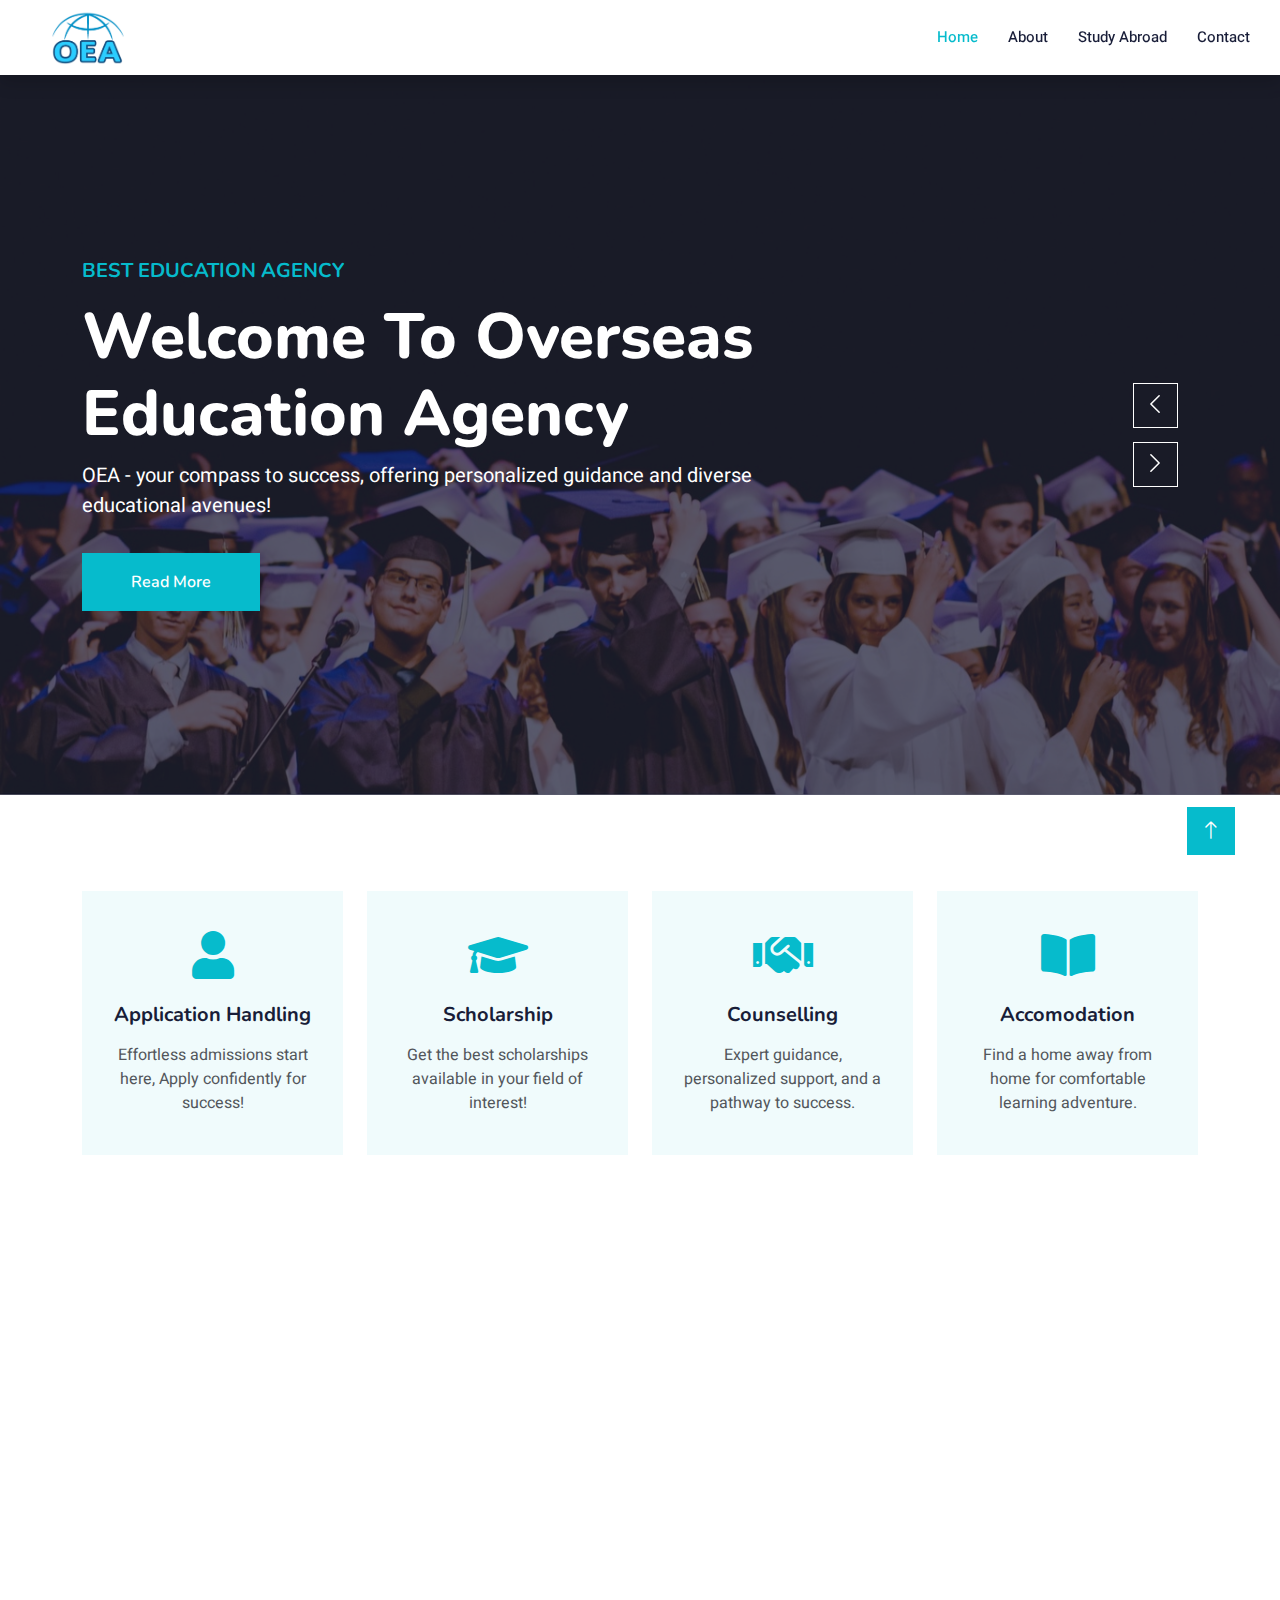
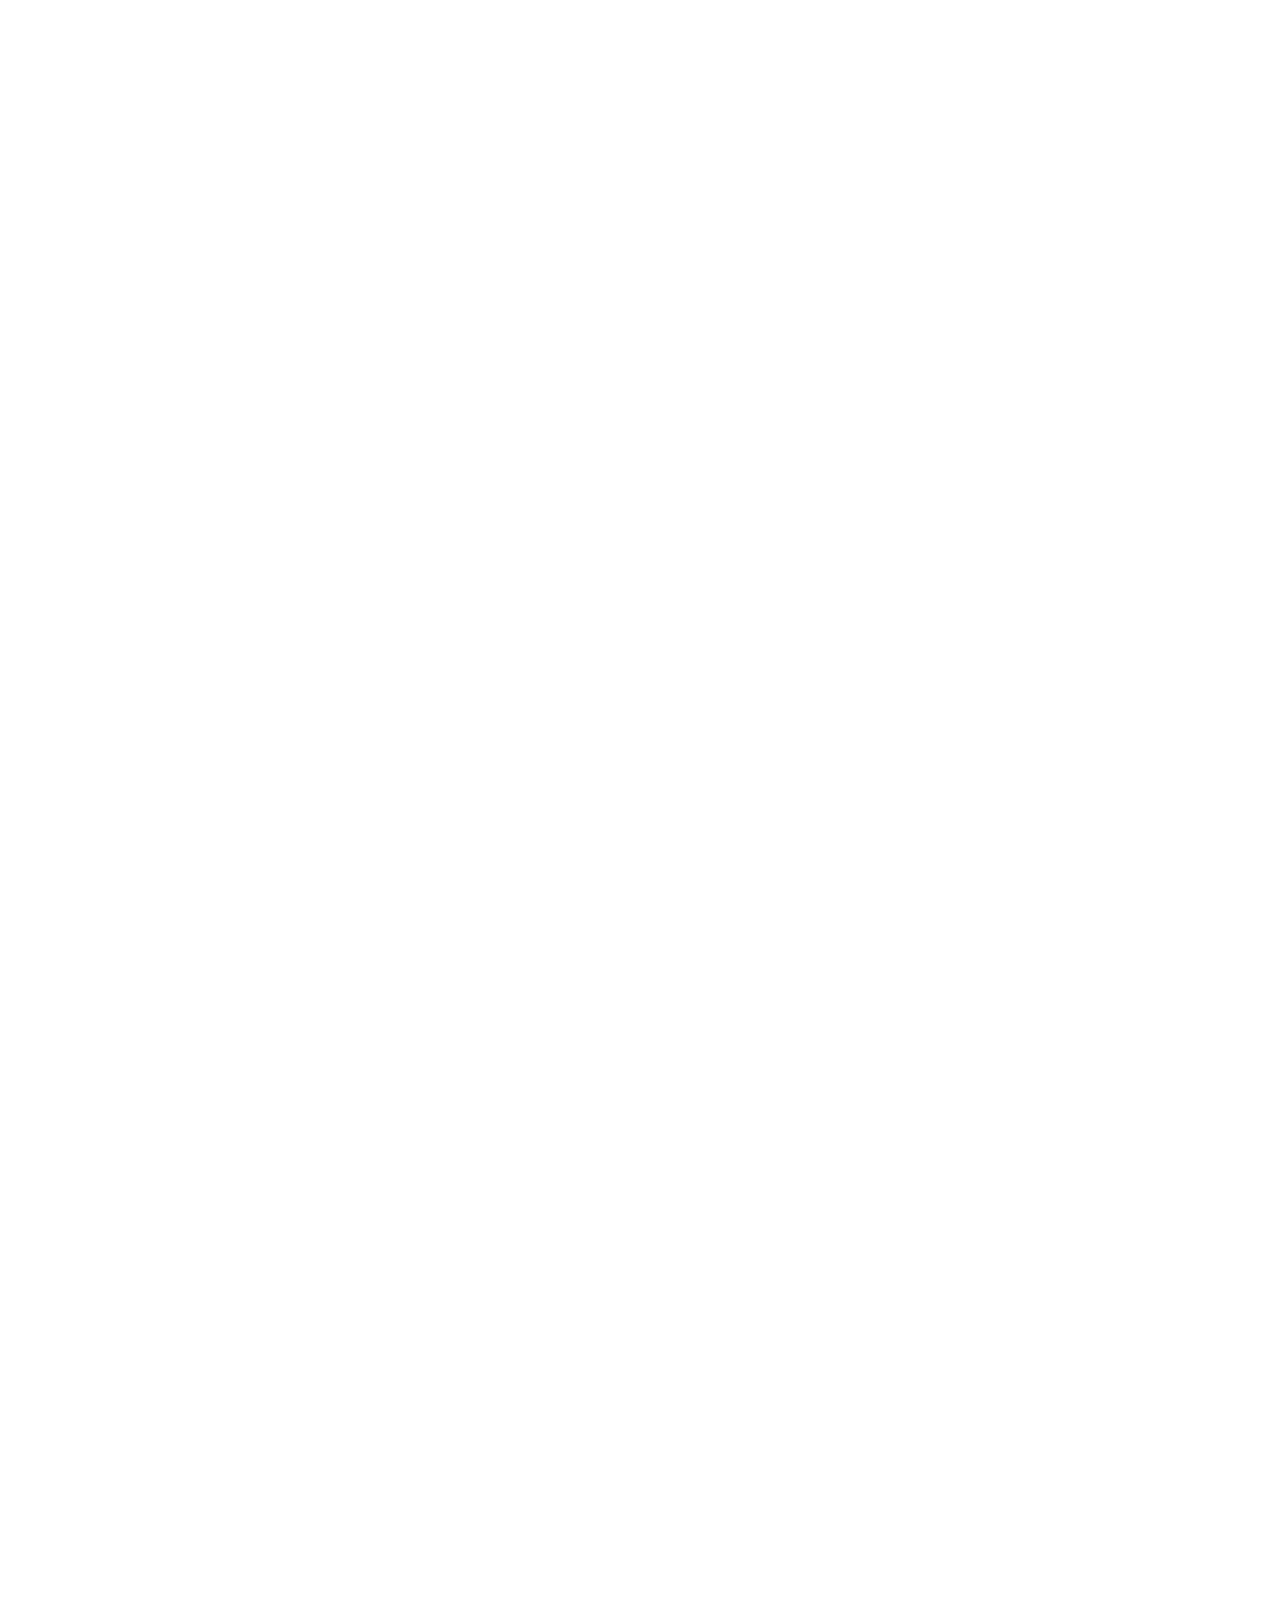
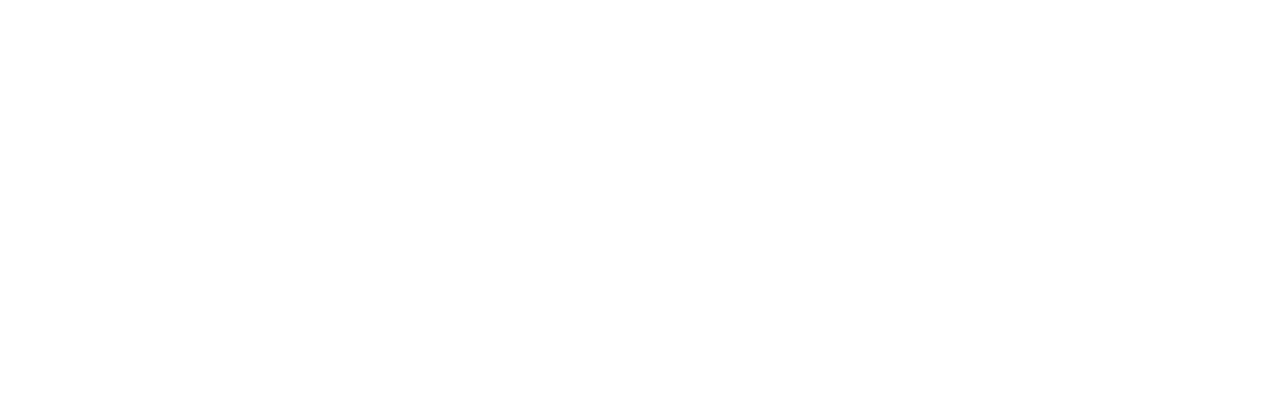
<file: index.html>
<!DOCTYPE html>
<html lang="en">
  <head>
    <!-- Google tag (gtag.js) -->
<script async src="https://www.googletagmanager.com/gtag/js?id=G-V94LFZQ233"></script>
<script>
  window.dataLayer = window.dataLayer || [];
  function gtag(){dataLayer.push(arguments);}
  gtag('js', new Date());

  gtag('config', 'G-V94LFZQ233');
</script>
    <meta charset="utf-8" />
    <title>OEA - Overseas Education Agency</title>
    <meta content="width=device-width, initial-scale=1.0" name="viewport" />
    <meta content="oea" name="keywords" />
    <meta content="education agency" name="description" />

    <!-- Favicon -->
    <link href="img/oea.png" rel="icon" />

    <!-- Google Web Fonts -->
    <link rel="preconnect" href="https://fonts.googleapis.com" />
    <link rel="preconnect" href="https://fonts.gstatic.com" crossorigin />
    <link
      href="https://fonts.googleapis.com/css2?family=Heebo:wght@400;500;600&family=Nunito:wght@600;700;800&display=swap"
      rel="stylesheet"
    />

    <!-- Icon Font Stylesheet -->
    <link
      href="https://cdnjs.cloudflare.com/ajax/libs/font-awesome/5.10.0/css/all.min.css"
      rel="stylesheet"
    />
    <link
      href="https://cdn.jsdelivr.net/npm/bootstrap-icons@1.4.1/font/bootstrap-icons.css"
      rel="stylesheet"
    />

    <!-- Libraries Stylesheet -->
    <link href="lib/animate/animate.min.css" rel="stylesheet" />
    <link href="lib/owlcarousel/assets/owl.carousel.min.css" rel="stylesheet" />

    <!-- Customized Bootstrap Stylesheet -->
    <link href="css/bootstrap.min.css" rel="stylesheet" />

    <!-- Template Stylesheet -->
    <link href="css/style.css" rel="stylesheet" />
  </head>

  <body>
    <!-- Spinner Start -->
    <div
      id="spinner"
      class="show bg-white position-fixed translate-middle w-100 vh-100 top-50 start-50 d-flex align-items-center justify-content-center"
    >
      <div
        class="spinner-border text-primary"
        style="width: 3rem; height: 3rem"
        role="status"
      >
        <span class="sr-only">Loading...</span>
      </div>
    </div>
    <!-- Spinner End -->

    <!-- Navbar Start -->
    <nav
      class="navbar navbar-expand-lg bg-white navbar-light shadow sticky-top p-0"
    >
      <a
        href="index.html"
        class="navbar-brand d-flex align-items-center px-4 px-lg-5"
      >
        <h4 class="m-0 text-primary">
          <img src="img/oea.png" style="width: 80px; margin-right: 15px" />
        </h4>
      </a>
      <button
        type="button"
        class="navbar-toggler me-4"
        data-bs-toggle="collapse"
        data-bs-target="#navbarCollapse"
      >
        <span class="navbar-toggler-icon"></span>
      </button>
      <div class="collapse navbar-collapse" id="navbarCollapse">
        <div class="navbar-nav ms-auto p-4 p-lg-0">
          <a href="index.html" class="nav-item nav-link active">Home</a>
          <a href="about.html" class="nav-item nav-link">About</a>
          <a href="courses.html" class="nav-item nav-link">Study Abroad</a>
          <a href="contact.html" class="nav-item nav-link">Contact</a>
        </div>
      </div>
    </nav>
    <!-- Navbar End -->

    <!-- Carousel Start -->
    <div class="container-fluid p-0 mb-5">
      <div class="owl-carousel header-carousel position-relative">
        <div class="owl-carousel-item position-relative">
          <img class="img-fluid" src="img/unii.jpg" alt="" />
          <div
            class="position-absolute top-0 start-0 w-100 h-100 d-flex align-items-center"
            style="background: rgba(24, 29, 56, 0.7)"
          >
            <div class="container">
              <div class="row justify-content-start">
                <div class="col-sm-10 col-lg-8">
                  <h5
                    class="text-primary text-uppercase mb-3 animated slideInDown"
                  >
                    BEST EDUCATION AGENCY
                  </h5>
                  <h1 class="display-3 text-white animated slideInDown">
                    Welcome To Overseas Education Agency
                  </h1>
                  <p class="fs-5 text-white mb-4 pb-2">
                    OEA - your compass to success, offering personalized
                    guidance and diverse educational avenues!
                  </p>
                  <a
                    href="about.html"
                    class="btn btn-primary py-md-3 px-md-5 me-3 animated slideInLeft"
                    >Read More</a
                  >
                </div>
              </div>
            </div>
          </div>
        </div>
        <div class="owl-carousel-item position-relative">
          <img class="img-fluid" src="img/unii2.jpg" alt="" />
          <div
            class="position-absolute top-0 start-0 w-100 h-100 d-flex align-items-center"
            style="background: rgba(24, 29, 56, 0.7)"
          >
            <div class="container">
              <div class="row justify-content-start">
                <div class="col-sm-10 col-lg-8">
                  <h5
                    class="text-primary text-uppercase mb-3 animated slideInDown"
                  >
                    BEST EDUCATION AGENCY
                  </h5>
                  <h1 class="display-3 text-white animated slideInDown">
                    Unlock Your Potential With OEA
                  </h1>
                  <p class="fs-5 text-white mb-4 pb-2">
                    Explore a world of knowledge, innovation, and endless
                    possibilities. Your journey to academic excellence starts
                    here.
                  </p>
                  <a
                    href="about.html"
                    class="btn btn-primary py-md-3 px-md-5 me-3 animated slideInLeft"
                    >Read More</a
                  >
                </div>
              </div>
            </div>
          </div>
        </div>
      </div>
    </div>
    <!-- Carousel End -->

    <!-- Service Start -->
    <div class="container-xxl py-5">
      <div class="container">
        <div class="row g-4">
          <div class="col-lg-3 col-sm-6 wow fadeInUp" data-wow-delay="0.1s">
            <div class="service-item text-center pt-3">
              <div class="p-4">
                <i class="fa fa-3x fa-user text-primary mb-4"></i>
                <h5 class="mb-3">Application Handling</h5>
                <p>
                  Effortless admissions start here, Apply confidently for
                  success!
                </p>
              </div>
            </div>
          </div>
          <div class="col-lg-3 col-sm-6 wow fadeInUp" data-wow-delay="0.3s">
            <div class="service-item text-center pt-3">
              <div class="p-4">
                <i class="fa fa-3x fa-graduation-cap text-primary mb-4"></i>
                <h5 class="mb-3">Scholarship</h5>
                <p>
                  Get the best scholarships available in your field of interest!
                </p>
              </div>
            </div>
          </div>
          <div class="col-lg-3 col-sm-6 wow fadeInUp" data-wow-delay="0.5s">
            <div class="service-item text-center pt-3">
              <div class="p-4">
                <i
                  class="fa fa-3x fa-regular fa-handshake text-primary mb-4"
                ></i>
                <h5 class="mb-3">Counselling</h5>
                <p>
                  Expert guidance, personalized support, and a pathway to
                  success.
                </p>
              </div>
            </div>
          </div>
          <div class="col-lg-3 col-sm-6 wow fadeInUp" data-wow-delay="0.7s">
            <div class="service-item text-center pt-3">
              <div class="p-4">
                <i class="fa fa-3x fa-book-open text-primary mb-4"></i>
                <h5 class="mb-3">Accomodation</h5>
                <p>
                  Find a home away from home for comfortable learning adventure.
                </p>
              </div>
            </div>
          </div>
        </div>
      </div>
    </div>
    <!-- Service End -->

    <!-- About Start -->
    <div class="container-xxl py-5">
      <div class="container">
        <div class="row g-5">
          <div
            class="col-lg-6 wow fadeInUp"
            data-wow-delay="0.1s"
            style="min-height: 400px"
          >
            <div class="position-relative h-100">
              <img
                class="img-fluid position-absolute w-100 h-100"
                src="img/about.jpg"
                alt=""
                style="object-fit: cover"
              />
            </div>
          </div>
          <div class="col-lg-6 wow fadeInUp" data-wow-delay="0.3s">
            <h6 class="section-title bg-white text-start text-primary pe-3">
              About Us
            </h6>
            <h1 class="mb-4">Welcome to OEA</h1>
            <p class="mb-4">
              Welcome to Ovesseas Education Agency (OEA) abroad we're here to
              make your study abroad dreams come true.
            </p>
            <div class="row gy-2 gx-4 mb-4">
              <div class="col-sm-6">
                <p class="mb-0">
                  <i class="fa fa-arrow-right text-primary me-2"></i>
                  Application Handling
                </p>
              </div>
              <div class="col-sm-6">
                <p class="mb-0">
                  <i class="fa fa-arrow-right text-primary me-2"></i>
                  Scholarships
                </p>
              </div>
              <div class="col-sm-6">
                <p class="mb-0">
                  <i class="fa fa-arrow-right text-primary me-2"></i
                  > Counselling
                </p>
              </div>
              <div class="col-sm-6">
                <p class="mb-0">
                  <i class="fa fa-arrow-right text-primary me-2"></i> Accomodation
                </p>
              </div>
              <div class="col-sm-6">
                <p class="mb-0">
                  <i class="fa fa-arrow-right text-primary me-2"></i> Passport and Visa Processing
                </p>
              </div>
              <div class="col-sm-6">
                <p class="mb-0">
                  <i class="fa fa-arrow-right text-primary me-2"></i
                  > Flight Arrangement
                </p>
              </div>
            </div>
            <a class="btn btn-primary py-3 px-5 mt-2" href="about.html">Read More</a>
          </div>
        </div>
      </div>
    </div>
    <!-- About End -->

    <!-- Categories Start -->
    <div class="container-xxl py-5 category">
      <div class="container">
        <div class="text-center wow fadeInUp" data-wow-delay="0.1s">
          <h6 class="section-title bg-white text-center text-primary px-3">
            Countries
          </h6>
          <h1 class="mb-5">Popular Countries</h1>
        </div>
        <div class="row g-3">
          <div class="col-lg-7 col-md-6">
            <div class="row g-3">
              <div class="col-lg-12 col-md-12 wow zoomIn" data-wow-delay="0.1s">
                <a class="position-relative d-block overflow-hidden" href="courses.html">
                  <img class="img-fluid" src="img/toronto.jpg" alt="" />
                  <div
                    class="bg-white text-center position-absolute bottom-0 end-0 py-2 px-3"
                    style="margin: 1px"
                  >
                    <h5 class="m-0">Canada</h5>
                  </div>
                </a>
              </div>
              <div class="col-lg-6 col-md-12 wow zoomIn" data-wow-delay="0.3s">
                <a class="position-relative d-block overflow-hidden" href="courses.html">
                  <img class="img-fluid" src="img/cyprus.jpg" alt="" />
                  <div
                    class="bg-white text-center position-absolute bottom-0 end-0 py-2 px-3"
                    style="margin: 1px"
                  >
                    <h5 class="m-0">Cyprus</h5>
                  </div>
                </a>
              </div>
              <div class="col-lg-6 col-md-12 wow zoomIn" data-wow-delay="0.5s">
                <a class="position-relative d-block overflow-hidden" href="courses.html">
                  <img class="img-fluid" src="img/ukk.jpg" alt="" />
                  <div
                    class="bg-white text-center position-absolute bottom-0 end-0 py-2 px-3"
                    style="margin: 1px"
                  >
                    <h5 class="m-0">UK</h5>
                  </div>
                </a>
              </div>
            </div>
          </div>
          <div
            class="col-lg-5 col-md-6 wow zoomIn"
            data-wow-delay="0.7s"
            style="min-height: 350px"
          >
            <a class="position-relative d-block h-100 overflow-hidden" href="courses.html">
              <img
                class="img-fluid position-absolute w-100 h-100"
                src="img/turkey.jpg"
                alt=""
                style="object-fit: cover"
              />
              <div
                class="bg-white text-center position-absolute bottom-0 end-0 py-2 px-3"
                style="margin: 1px"
              >
                <h5 class="m-0">Turkey</h5>
              </div>
            </a>
          </div>
        </div>
      </div>
    </div>
    <!-- Categories end -->

  
    

    <!-- Testimonial Start -->
    <div class="container-xxl py-5 wow fadeInUp" data-wow-delay="0.1s">
      <div class="container">
        <div class="text-center">
          <h6 class="section-title bg-white text-center text-primary px-3">
            Testimonial
          </h6>
          <h1 class="mb-5">Our Students Say!</h1>
        </div>
        <div class="owl-carousel testimonial-carousel position-relative">
          <div class="testimonial-item text-center">
            <img
              class="border rounded-circle p-2 mx-auto mb-3"
              src="img/testimonial-1.jpg"
              style="width: 80px; height: 80px"
            />
            <h5 class="mb-0">Client Name</h5>
            <p>Profession</p>
            <div class="testimonial-text bg-light text-center p-4">
              <p class="mb-0">
                Tempor erat elitr rebum at clita. Diam dolor diam ipsum sit diam
                amet diam et eos. Clita erat ipsum et lorem et sit.
              </p>
            </div>
          </div>
          <div class="testimonial-item text-center">
            <img
              class="border rounded-circle p-2 mx-auto mb-3"
              src="img/testimonial-2.jpg"
              style="width: 80px; height: 80px"
            />
            <h5 class="mb-0">Client Name</h5>
            <p>Profession</p>
            <div class="testimonial-text bg-light text-center p-4">
              <p class="mb-0">
                Tempor erat elitr rebum at clita. Diam dolor diam ipsum sit diam
                amet diam et eos. Clita erat ipsum et lorem et sit.
              </p>
            </div>
          </div>
          <div class="testimonial-item text-center">
            <img
              class="border rounded-circle p-2 mx-auto mb-3"
              src="img/testimonial-3.jpg"
              style="width: 80px; height: 80px"
            />
            <h5 class="mb-0">Client Name</h5>
            <p>Profession</p>
            <div class="testimonial-text bg-light text-center p-4">
              <p class="mb-0">
                Tempor erat elitr rebum at clita. Diam dolor diam ipsum sit diam
                amet diam et eos. Clita erat ipsum et lorem et sit.
              </p>
            </div>
          </div>
          <div class="testimonial-item text-center">
            <img
              class="border rounded-circle p-2 mx-auto mb-3"
              src="img/testimonial-4.jpg"
              style="width: 80px; height: 80px"
            />
            <h5 class="mb-0">Client Name</h5>
            <p>Profession</p>
            <div class="testimonial-text bg-light text-center p-4">
              <p class="mb-0">
                Tempor erat elitr rebum at clita. Diam dolor diam ipsum sit diam
                amet diam et eos. Clita erat ipsum et lorem et sit.
              </p>
            </div>
          </div>
        </div>
      </div>
    </div>
    <!-- Testimonial End -->

    <!-- Footer Start -->
    <div
      class="container-fluid bg-dark text-light footer pt-5 mt-5 wow fadeIn"
      data-wow-delay="0.1s"
    >
      <div class="container py-5">
        <div class="row g-5">
          <div class="col-lg-3 col-md-6">
            <h4 class="text-white mb-3">Quick Link</h4>
            <a class="btn btn-link" href="index.html">Home</a>
            <a class="btn btn-link" href="about.html">About</a>
            <a class="btn btn-link" href="courses.html">Study Abroad</a>
            <a class="btn btn-link" href="contact.html">Contact</a>
          </div>
          <div class="col-lg-3 col-md-6">
            <h4 class="text-white mb-3">Contact</h4>

            <div style="display: flex;">
            <p class="mb-2">
              <i class="fa fa-phone-alt me-3"></i><div><p>+255 767 885 882</p><p>+255 767 818 999</p><p>+255 756 580 478</p></div>  
            </p>
            </div>
            <p class="mb-2">
              <i class="fa fa-envelope me-3"></i>oeadar@gmail.com
            </p>
          </div>
          <div class="col-lg-3 col-md-6">
            <h4 class="text-white mb-3">Location</h4>
            <p class="mb-2">
              <i class="fa fa-map-marker-alt me-3"></i>Mikocheni B, Mlalakuwa Road Plot 36
            </p>
          </div>
          <div class="col-lg-3 col-md-6">
            <h4 class="text-white mb-3">Social Media</h4>
            <div class="d-flex pt-2">
              <a class="btn btn-outline-light btn-social" href=""
                ><i class="fab fa-twitter"></i
              ></a>
              <a class="btn btn-outline-light btn-social" href=""
                ><i class="fab fa-facebook-f"></i
              ></a>
              <a class="btn btn-outline-light btn-social" href=""
                ><i class="fab fa-youtube"></i
              ></a>
              <a class="btn btn-outline-light btn-social" href=""
                ><i class="fab fa-linkedin-in"></i
              ></a>
            </div>
          </div>
        </div>
      </div>
      <div class="container">
        <div class="copyright">
          <div class="row">
            <div class="col-md-6 text-center text-md-start mb-3 mb-md-0">
              &copy; <a class="border-bottom" href="#">OEA</a>, All Right
              Reserved.

              <!--/*** This template is free as long as you keep the footer author’s credit link/attribution link/backlink. If you'd like to use the template without the footer author’s credit link/attribution link/backlink, you can purchase the Credit Removal License from "https://htmlcodex.com/credit-removal". Thank you for your support. ***/-->
              Designed By
              <a class="border-bottom" href="https://htmlcodex.com"
                >HTML Codex</a
              ><br /><br />
              Distributed By
              <a class="border-bottom" href="https://themewagon.com"
                >ThemeWagon</a
              >
            </div>
          </div>
        </div>
      </div>
    </div>
    <!-- Footer End -->

    <!-- Back to Top -->
    <a href="#" class="btn btn-lg btn-primary btn-lg-square back-to-top"
      ><i class="bi bi-arrow-up"></i
    ></a>

    <!-- JavaScript Libraries -->
    <script src="https://code.jquery.com/jquery-3.4.1.min.js"></script>
    <script src="https://cdn.jsdelivr.net/npm/bootstrap@5.0.0/dist/js/bootstrap.bundle.min.js"></script>
    <script src="lib/wow/wow.min.js"></script>
    <script src="lib/easing/easing.min.js"></script>
    <script src="lib/waypoints/waypoints.min.js"></script>
    <script src="lib/owlcarousel/owl.carousel.min.js"></script>

    <!-- Template Javascript -->
    <script src="js/main.js"></script>
  </body>
</html>
</file>
<file: css/style.css>
/********** Template CSS **********/
:root {
    --primary: #06BBCC;
    --light: #F0FBFC;
    --dark: #181d38;
}

.fw-medium {
    font-weight: 600 !important;
}

.fw-semi-bold {
    font-weight: 700 !important;
}

.back-to-top {
    position: fixed;
    display: none;
    right: 45px;
    bottom: 45px;
    z-index: 99;
}


/*** Spinner ***/
#spinner {
    opacity: 0;
    visibility: hidden;
    transition: opacity .5s ease-out, visibility 0s linear .5s;
    z-index: 99999;
}

#spinner.show {
    transition: opacity .5s ease-out, visibility 0s linear 0s;
    visibility: visible;
    opacity: 1;
}


/*** Button ***/
.btn {
    font-family: 'Nunito', sans-serif;
    font-weight: 600;
    transition: .5s;
}

.btn.btn-primary,
.btn.btn-secondary {
    color: #FFFFFF;
}

.btn-square {
    width: 38px;
    height: 38px;
}

.btn-sm-square {
    width: 32px;
    height: 32px;
}

.btn-lg-square {
    width: 48px;
    height: 48px;
}

.btn-square,
.btn-sm-square,
.btn-lg-square {
    padding: 0;
    display: flex;
    align-items: center;
    justify-content: center;
    font-weight: normal;
    border-radius: 0px;
}


/*** Navbar ***/
.navbar .dropdown-toggle::after {
    border: none;
    content: "\f107";
    font-family: "Font Awesome 5 Free";
    font-weight: 900;
    vertical-align: middle;
    margin-left: 8px;
}

.navbar-light .navbar-nav .nav-link {
    margin-right: 30px;
    padding: 25px 0;
    color: #FFFFFF;
    font-size: 15px;
    outline: none;
}

.navbar-light .navbar-nav .nav-link:hover,
.navbar-light .navbar-nav .nav-link.active {
    color: var(--primary);
}

@media (max-width: 991.98px) {
    .navbar-light .navbar-nav .nav-link  {
        margin-right: 0;
        padding: 10px 0;
    }

    .navbar-light .navbar-nav {
        border-top: 1px solid #EEEEEE;
    }
}

.navbar-light .navbar-brand,
.navbar-light a.btn {
    height: 75px;
}

.navbar-light .navbar-nav .nav-link {
    color: var(--dark);
    font-weight: 500;
}

.navbar-light.sticky-top {
    top: -100px;
    transition: .5s;
}

@media (min-width: 992px) {
    .navbar .nav-item .dropdown-menu {
        display: block;
        margin-top: 0;
        opacity: 0;
        visibility: hidden;
        transition: .5s;
    }

    .navbar .dropdown-menu.fade-down {
        top: 100%;
        transform: rotateX(-75deg);
        transform-origin: 0% 0%;
    }

    .navbar .nav-item:hover .dropdown-menu {
        top: 100%;
        transform: rotateX(0deg);
        visibility: visible;
        transition: .5s;
        opacity: 1;
    }
}


/*** Header carousel ***/
@media (max-width: 768px) {
    .header-carousel .owl-carousel-item {
        position: relative;
        min-height: 500px;
    }
    
    .header-carousel .owl-carousel-item img {
        position: absolute;
        width: 100%;
        height: 100%;
        object-fit: cover;
    }
}

.header-carousel .owl-nav {
    position: absolute;
    top: 50%;
    right: 8%;
    transform: translateY(-50%);
    display: flex;
    flex-direction: column;
}

.header-carousel .owl-nav .owl-prev,
.header-carousel .owl-nav .owl-next {
    margin: 7px 0;
    width: 45px;
    height: 45px;
    display: flex;
    align-items: center;
    justify-content: center;
    color: #FFFFFF;
    background: transparent;
    border: 1px solid #FFFFFF;
    font-size: 22px;
    transition: .5s;
}

.header-carousel .owl-nav .owl-prev:hover,
.header-carousel .owl-nav .owl-next:hover {
    background: var(--primary);
    border-color: var(--primary);
}

.page-header {
    background: linear-gradient(rgba(24, 29, 56, .7), rgba(24, 29, 56, .7)), url(../img/carousel-1.jpg);
    background-position: center center;
    background-repeat: no-repeat;
    background-size: cover;
}

.page-header-inner {
    background: rgba(15, 23, 43, .7);
}

.breadcrumb-item + .breadcrumb-item::before {
    color: var(--light);
}


/*** Section Title ***/
.section-title {
    position: relative;
    display: inline-block;
    text-transform: uppercase;
}

.section-title::before {
    position: absolute;
    content: "";
    width: calc(100% + 80px);
    height: 2px;
    top: 4px;
    left: -40px;
    background: var(--primary);
    z-index: -1;
}

.section-title::after {
    position: absolute;
    content: "";
    width: calc(100% + 120px);
    height: 2px;
    bottom: 5px;
    left: -60px;
    background: var(--primary);
    z-index: -1;
}

.section-title.text-start::before {
    width: calc(100% + 40px);
    left: 0;
}

.section-title.text-start::after {
    width: calc(100% + 60px);
    left: 0;
}


/*** Service ***/
.service-item {
    background: var(--light);
    transition: .5s;
}

.service-item:hover {
    margin-top: -10px;
    background: var(--primary);
}

.service-item * {
    transition: .5s;
}

.service-item:hover * {
    color: var(--light) !important;
}


/*** Categories & Courses ***/
.category img,
.course-item img {
    transition: .5s;
}

.category a:hover img,
.course-item:hover img {
    transform: scale(1.1);
}


/*** Team ***/
.team-item img {
    transition: .5s;
}

.team-item:hover img {
    transform: scale(1.1);
}


/*** Testimonial ***/
.testimonial-carousel::before {
    position: absolute;
    content: "";
    top: 0;
    left: 0;
    height: 100%;
    width: 0;
    background: linear-gradient(to right, rgba(255, 255, 255, 1) 0%, rgba(255, 255, 255, 0) 100%);
    z-index: 1;
}

.testimonial-carousel::after {
    position: absolute;
    content: "";
    top: 0;
    right: 0;
    height: 100%;
    width: 0;
    background: linear-gradient(to left, rgba(255, 255, 255, 1) 0%, rgba(255, 255, 255, 0) 100%);
    z-index: 1;
}

@media (min-width: 768px) {
    .testimonial-carousel::before,
    .testimonial-carousel::after {
        width: 200px;
    }
}

@media (min-width: 992px) {
    .testimonial-carousel::before,
    .testimonial-carousel::after {
        width: 300px;
    }
}

.testimonial-carousel .owl-item .testimonial-text,
.testimonial-carousel .owl-item.center .testimonial-text * {
    transition: .5s;
}

.testimonial-carousel .owl-item.center .testimonial-text {
    background: var(--primary) !important;
}

.testimonial-carousel .owl-item.center .testimonial-text * {
    color: #FFFFFF !important;
}

.testimonial-carousel .owl-dots {
    margin-top: 24px;
    display: flex;
    align-items: flex-end;
    justify-content: center;
}

.testimonial-carousel .owl-dot {
    position: relative;
    display: inline-block;
    margin: 0 5px;
    width: 15px;
    height: 15px;
    border: 1px solid #CCCCCC;
    transition: .5s;
}

.testimonial-carousel .owl-dot.active {
    background: var(--primary);
    border-color: var(--primary);
}


/*** Footer ***/
.footer .btn.btn-social {
    margin-right: 5px;
    width: 35px;
    height: 35px;
    display: flex;
    align-items: center;
    justify-content: center;
    color: var(--light);
    font-weight: normal;
    border: 1px solid #FFFFFF;
    border-radius: 35px;
    transition: .3s;
}

.footer .btn.btn-social:hover {
    color: var(--primary);
}

.footer .btn.btn-link {
    display: block;
    margin-bottom: 5px;
    padding: 0;
    text-align: left;
    color: #FFFFFF;
    font-size: 15px;
    font-weight: normal;
    text-transform: capitalize;
    transition: .3s;
}

.footer .btn.btn-link::before {
    position: relative;
    content: "\f105";
    font-family: "Font Awesome 5 Free";
    font-weight: 900;
    margin-right: 10px;
}

.footer .btn.btn-link:hover {
    letter-spacing: 1px;
    box-shadow: none;
}

.footer .copyright {
    padding: 25px 0;
    font-size: 15px;
    border-top: 1px solid rgba(256, 256, 256, .1);
}

.footer .copyright a {
    color: var(--light);
}

.footer .footer-menu a {
    margin-right: 15px;
    padding-right: 15px;
    border-right: 1px solid rgba(255, 255, 255, .1);
}

.footer .footer-menu a:last-child {
    margin-right: 0;
    padding-right: 0;
    border-right: none;
}
</file>
